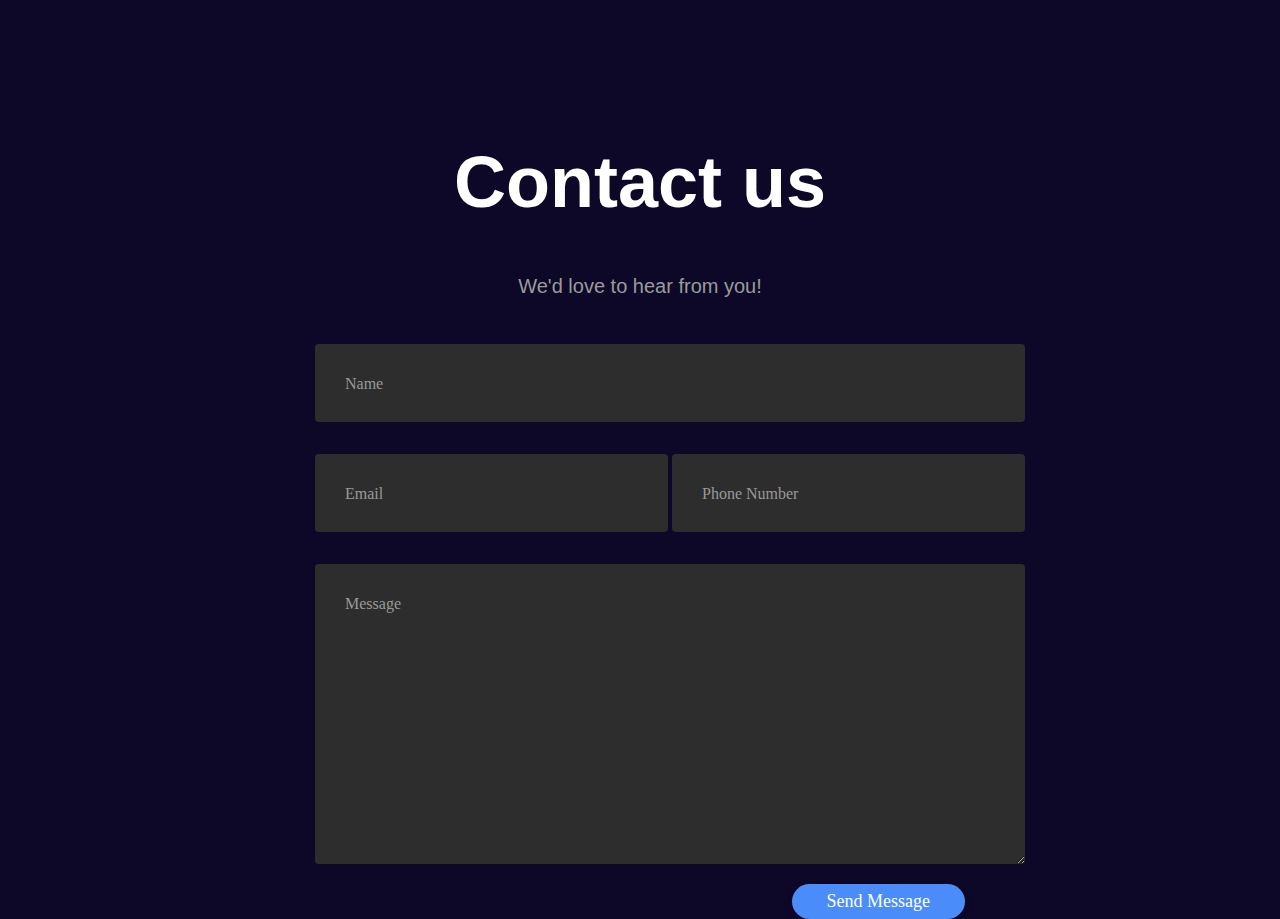
<file: Contact.html>
<!DOCTYPE html>
<html lang="en">
<head>
    <meta charset="UTF-8">
    <meta name="viewport" content="width=device-width, initial-scale=1.0">
    <link rel="stylesheet" href="style2.css">
    <title>Document</title>
</head>
<body>
    
    <div class="container">
        <div class="row">
                <h1>Contact us</h1>
        </div>
        <div class="row">
                <h4 style="text-align:center">We'd love to hear from you!</h4>
        </div>
        <div class="row input-container">
                <div class="col-xs-12">
                    <div class="styled-input wide">
                        <input type="text" required />
                        <label>Name</label> 
                    </div>
                </div>
                <div class="col-md-6 col-sm-12">
                    <div class="styled-input">
                        <input type="text" required />
                        <label>Email</label> 
                    </div>
                </div>
                <div class="col-md-6 col-sm-12">
                    <div class="styled-input" style="float:right;">
                        <input type="text" required />
                        <label>Phone Number</label> 
                    </div>
                </div>
                <div class="col-xs-12">
                    <div class="styled-input wide">
                        <textarea required></textarea>
                        <label>Message</label>
                    </div>
                </div>
                <div class="col-xs-12">
                    <div class="btn-lrg submit-btn">Send Message</div>
                </div>
        </div>
    </div>
    
    
</body>
</html>
</file>
<file: style2.css>
body {
    background-color: #0d0827;
    padding-top: 85px;
}

h1 {
    font-family: 'Poppins', sans-serif;
    font-weight: 600;
    font-size: 72px;
    color: white;
    text-align: center;
}

h4 {
    font-family: 'Poppins', sans-serif, 'arial';
    font-weight: 400;
    font-size: 20px;
    color: #9b9b9b;
    line-height: 1.5;
}

/* ///// inputs /////*/

input:focus ~ label, textarea:focus ~ label, input:valid ~ label, textarea:valid ~ label {
    font-size: 0.75em;
    color: #999;
    top: -5px;
    -webkit-transition: all 0.225s ease;
    transition: all 0.225s ease;
}

.styled-input {
    float: left;
    width: 293px;
    margin: 1rem 0;
    position: relative;
    border-radius: 4px;
}

@media only screen and (max-width: 768px){
    .styled-input {
        width:100%;
    }
}

.styled-input label {
    color: #999;
    padding: 1.3rem 30px 1rem 30px;
    position: absolute;
    top: 10px;
    left: 0;
    -webkit-transition: all 0.25s ease;
    transition: all 0.25s ease;
    pointer-events: none;
}

.styled-input.wide { 
    width: 650px;
    max-width: 100%;
}

input,
textarea {
    padding: 30px;
    border: 0;
    width: 100%;
    font-size: 1rem;
    background-color: #2d2d2d;
    color: white;
    border-radius: 4px;
}

input:focus,
textarea:focus { outline: 0; }

input:focus ~ span,
textarea:focus ~ span {
    width: 100%;
    -webkit-transition: all 0.075s ease;
    transition: all 0.075s ease;
}

textarea {
    width: 100%;
    min-height: 15em;
}

.input-container {
    width: 650px;
    max-width: 100%;
    margin: 20px auto 25px auto;
}

.submit-btn {
    float: right;
    padding: 7px 35px;
    border-radius: 60px;
    display: inline-block;
    background-color: #4b8cfb;
    color: white;
    font-size: 18px;
    cursor: pointer;
    box-shadow: 0 2px 5px 0 rgba(0,0,0,0.06),
              0 2px 10px 0 rgba(0,0,0,0.07);
    -webkit-transition: all 300ms ease;
    transition: all 300ms ease;
}

.submit-btn:hover {
    transform: translateY(1px);
    box-shadow: 0 1px 1px 0 rgba(0,0,0,0.10),
              0 1px 1px 0 rgba(0,0,0,0.09);
}

@media (max-width: 768px) {
    .submit-btn {
        width:100%;
        float: none;
        text-align:center;
    }
}

input[type=checkbox] + label {
  color: #ccc;
  font-style: italic;
} 

input[type=checkbox]:checked + label {
  color: #f00;
  font-style: normal;
}
</file>
